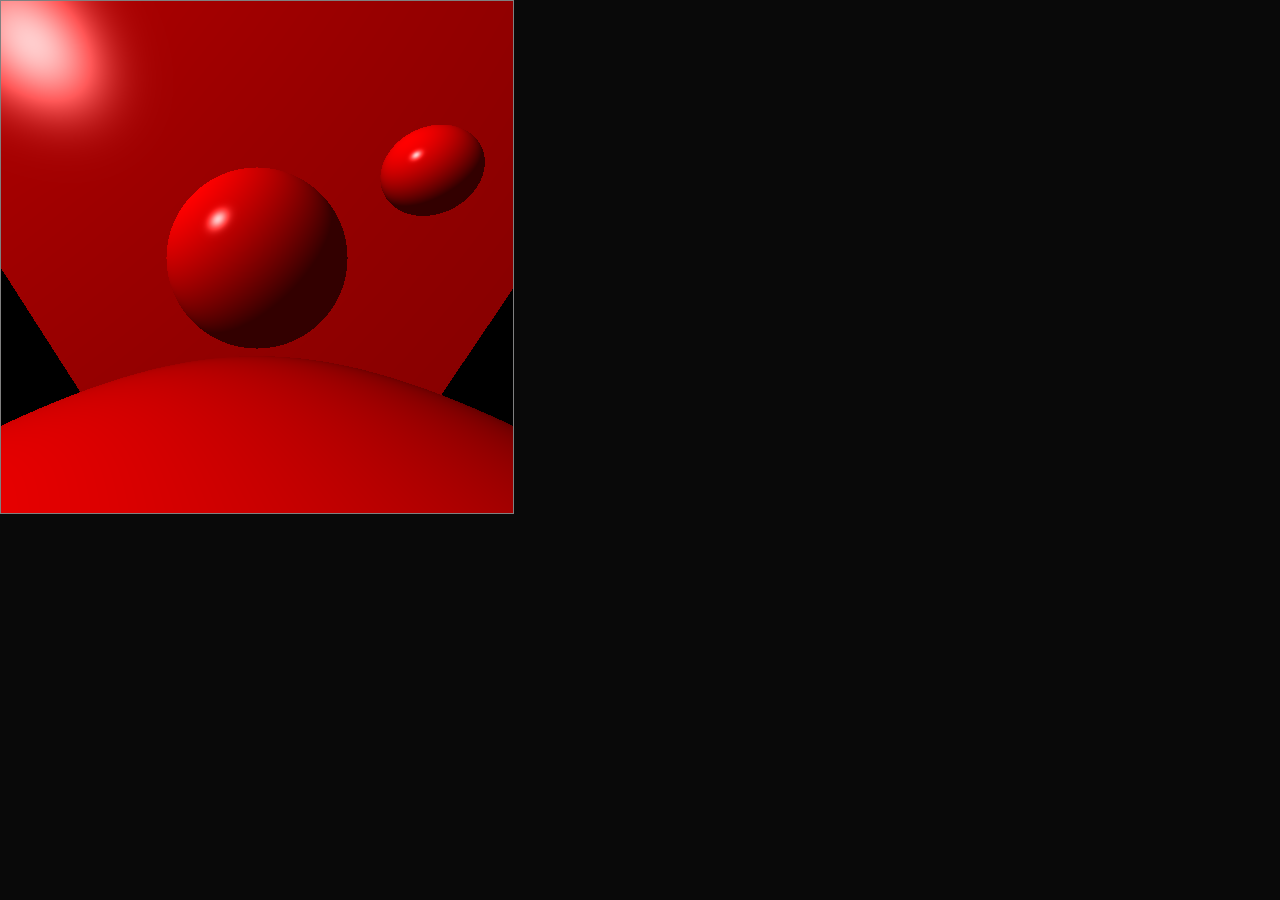
<file: Assignment #5/index.html>
<!DOCTYPE html>
<html lang="pt-BR">
  <head>
    <meta charset="UTF-8" />
    <meta http-equiv="X-UA-Compatible" content="IE=edge" />
    <meta name="viewport" content="width=device-width, initial-scale=1.0" />
    <link rel="stylesheet" href="css/styles.css" />
    <title>Ray Tracer</title>
  </head>
  <body>
    <canvas
      id="canvas"
      width="512"
      height="512"
      style="
        border: 1px solid gray;
        width: 512px;
        height: 512px;
        image-rendering: pixelated;
        position: absolute;
        top: 0px;
        left: 0px;
      "
    ></canvas>
    <script src="js/three.js"></script>
    <script src="js/ray-tracer.js"></script>
  </body>
</html>
</file>
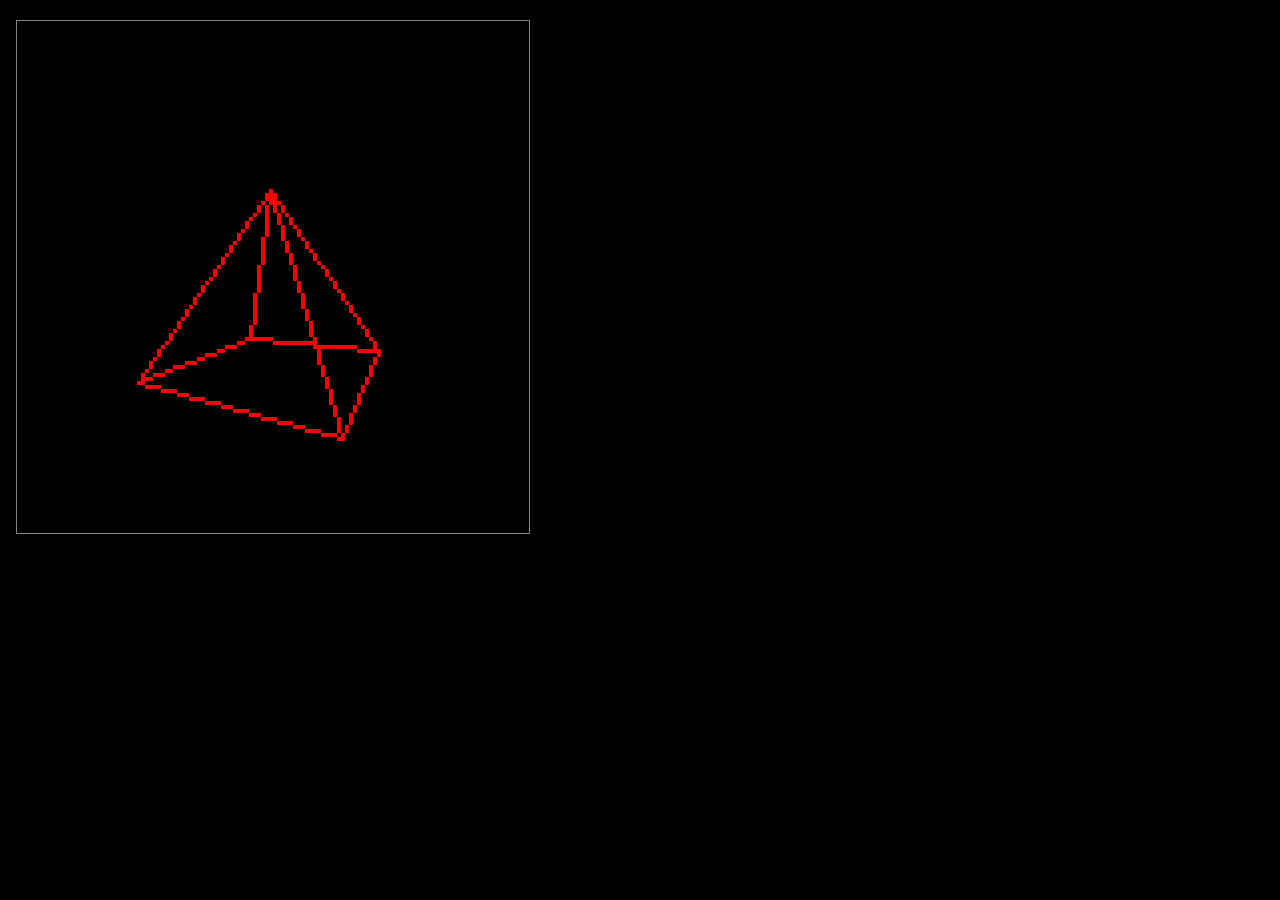
<file: Assignment #2/graphics-pipeline/index.html>
<head>
    <title>Graphics Pipeline</title>
    <link rel="stylesheet" href="css/style.css" />
  </head>

<body>
    <canvas id="canvas" width="128" height="128" style="border: 1px solid gray; width: 512px; height: 512px; image-rendering: pixelated; position: absolute; top:20px; left: 16px;"></canvas>
    <script src="js/three.js"></script>
    <script src="js/Canvas.js"></script>
    <script src="js/Pixel.js"></script>
    <script src="js/bresenham-line-algorithm.js"></script>
    <script src="js/graphics-pipeline.js"></script>
</body>
</file>
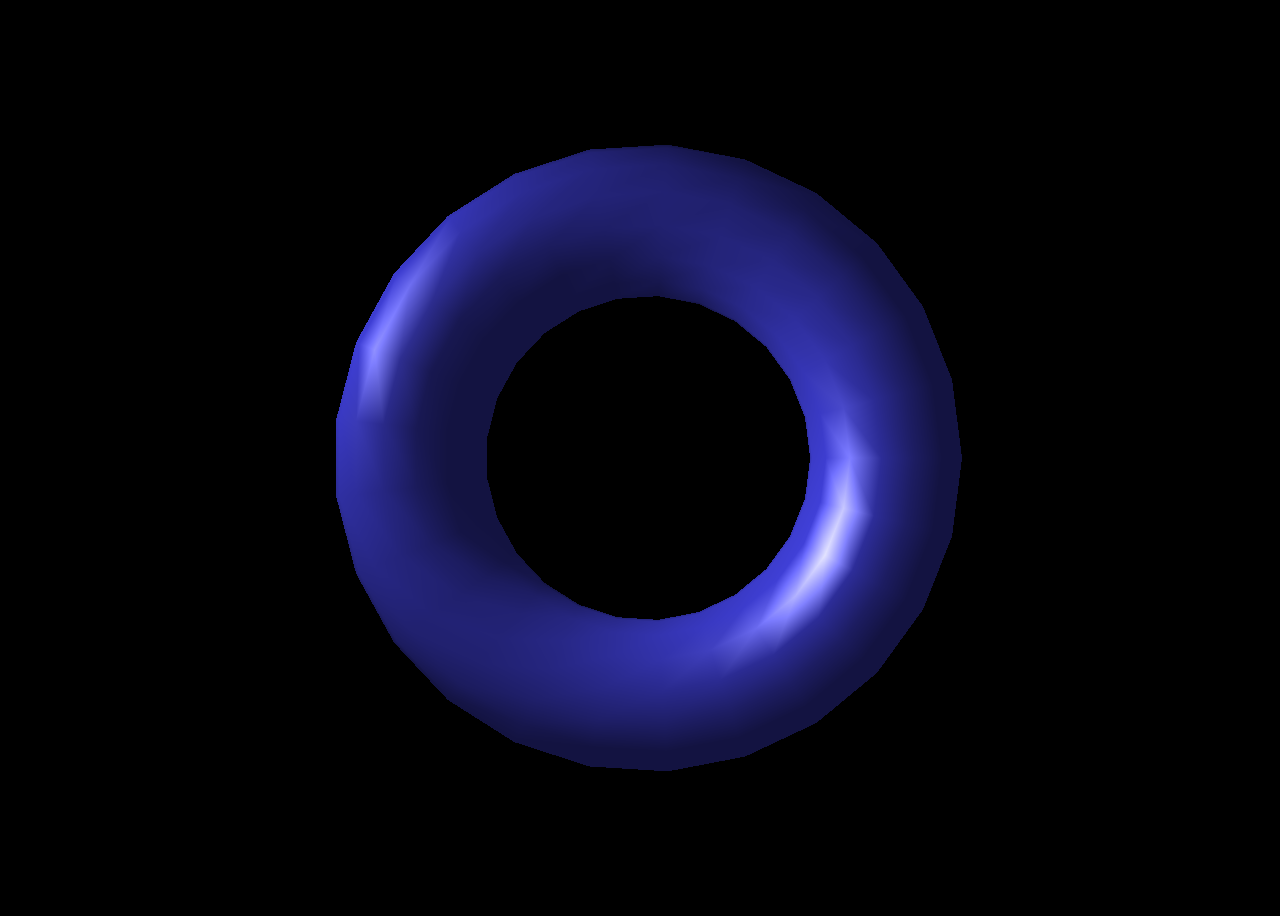
<file: Assignment #3/exercise1/index.html>
<head>
    <title>Local Illumination Models - Exercise 1</title>
    <link rel="stylesheet" href="css/style.css" />
  </head>

<body>
  <script src="js/three.js"></script>
  <script src="js/orbit-controls.js"></script>
  <script src="js/local-illumination-models.js"></script>
</body>
</file>
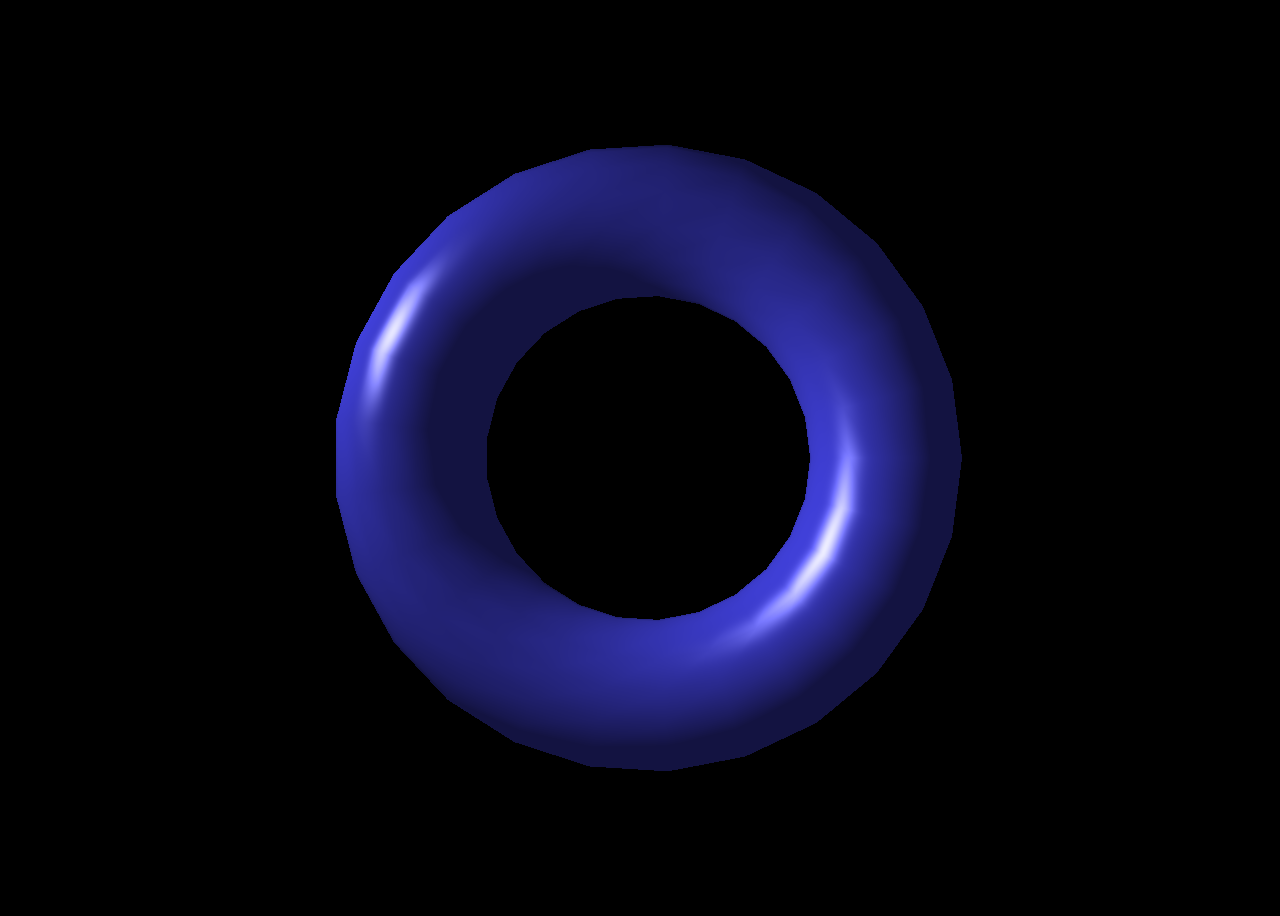
<file: Assignment #3/exercise2/index.html>
<head>
    <title>Local Illumination Models - Exercise 2</title>
    <link rel="stylesheet" href="css/style.css" />
  </head>

<body>
  <script src="js/three.js"></script>
  <script src="js/orbit-controls.js"></script>
  <script src="js/local-illumination-models.js"></script>
</body>
</file>
<file: Assignment #5/css/styles.css>
body {
  background: #090909;
}
</file>
<file: Assignment #2/graphics-pipeline/css/style.css>
body {
  background-color: #000000;
}
</file>
<file: Assignment #3/exercise1/css/style.css>
body {
  background-color: #000000;
}
</file>
<file: Assignment #3/exercise2/css/style.css>
body {
  background-color: #000000;
}
</file>
